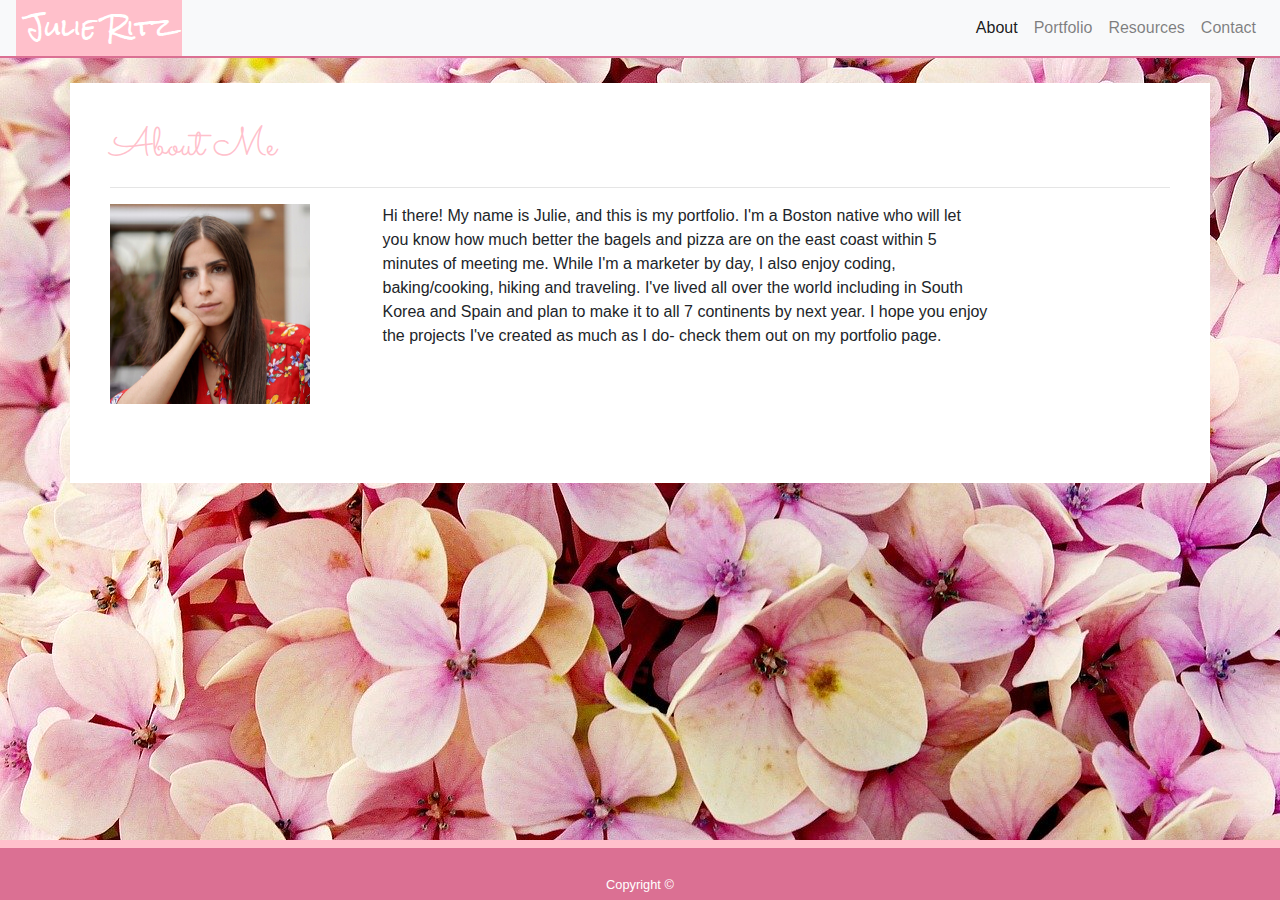
<file: index.html>
<!DOCTYPE html>
<html lang="en-us">

<head>

  <meta charset="UTF-8">
  <meta name="viewport" content="width=device-width, initial-scale=1, shrink-to-fit=no">

  <title>Basic Portfolio</title>

  <link rel="stylesheet" href="https://stackpath.bootstrapcdn.com/bootstrap/4.4.1/css/bootstrap.min.css" />
  <link rel="stylesheet" href="./assets/css/style.css" />
  <link href="https://fonts.googleapis.com/css2?family=Rock+Salt&family=Sacramento&display=swap" rel="stylesheet">

</head>

<body>

  <nav class="navbar navbar-expand-lg navbar-light bg-light">
    <a class="navbar-main" href="#">Julie Ritz</a>
    <button class="navbar-toggler" type="button" data-toggle="collapse" data-target="#navbarNav"
      aria-controls="navbarNav" aria-expanded="false" aria-label="Toggle navigation">
      <span class="navbar-toggler-icon"></span>
    </button>
    <div class="collapse navbar-collapse" id="navbarNav">
      <ul class="nav navbar-nav ml-auto">
        <li class="nav-item active">
          <a class="nav-link" href="index.html">About <span class="sr-only">(current)</span></a>
        </li>
        <li class="nav-item">
          <a class="nav-link" href="portfolio.html">Portfolio</a>
        </li>
        <li class="nav-item">
          <a class="nav-link" href="resources.html">Resources</a>
        </li>
        <li class="nav-item">
          <a class="nav-link" href="contact.html">Contact</a>
        </li>
      </ul>
    </div>
  </nav>

  <body background="./assets/images/hydrangea2.jpg">

    <div class="col-xs-11 col-sm-4 col-md-11 col-lg-12">
      <div class="container-md">
        <h1 class="col-lg-offset-3">About Me</h1>
        <hr width="100%">
        <div class="row">
          <div class="col-xs-4 col-sm-5 col-md-4 col-lg-3">
            <img src="assets/images/Cropped Profile Picture.png">
          </div>
          <div class="col-xs-4 col-sm-5 col-md-8 col-lg-7">
            <p>Hi there! My name is Julie, and this is my portfolio. I'm a Boston native who will let you know how much
              better the bagels and pizza are on the east coast within 5 minutes of meeting me. While I'm a marketer by
              day, I also enjoy coding, baking/cooking, hiking and traveling. I've lived all over the world including in
              South Korea and Spain and plan to make it to all 7 continents by next year. I hope you enjoy the projects
              I've created as much as I do- check them out on my portfolio page.</p>
          </div>
        </div>
      </div>
    </div>

    <footer id="sticky-footer" class="py-4 fixed-bottom">
      <div class="container text-center">
        <small>Copyright &copy; </small>
      </div>
    </footer>
    </div>
  </body>

</html>
</file>
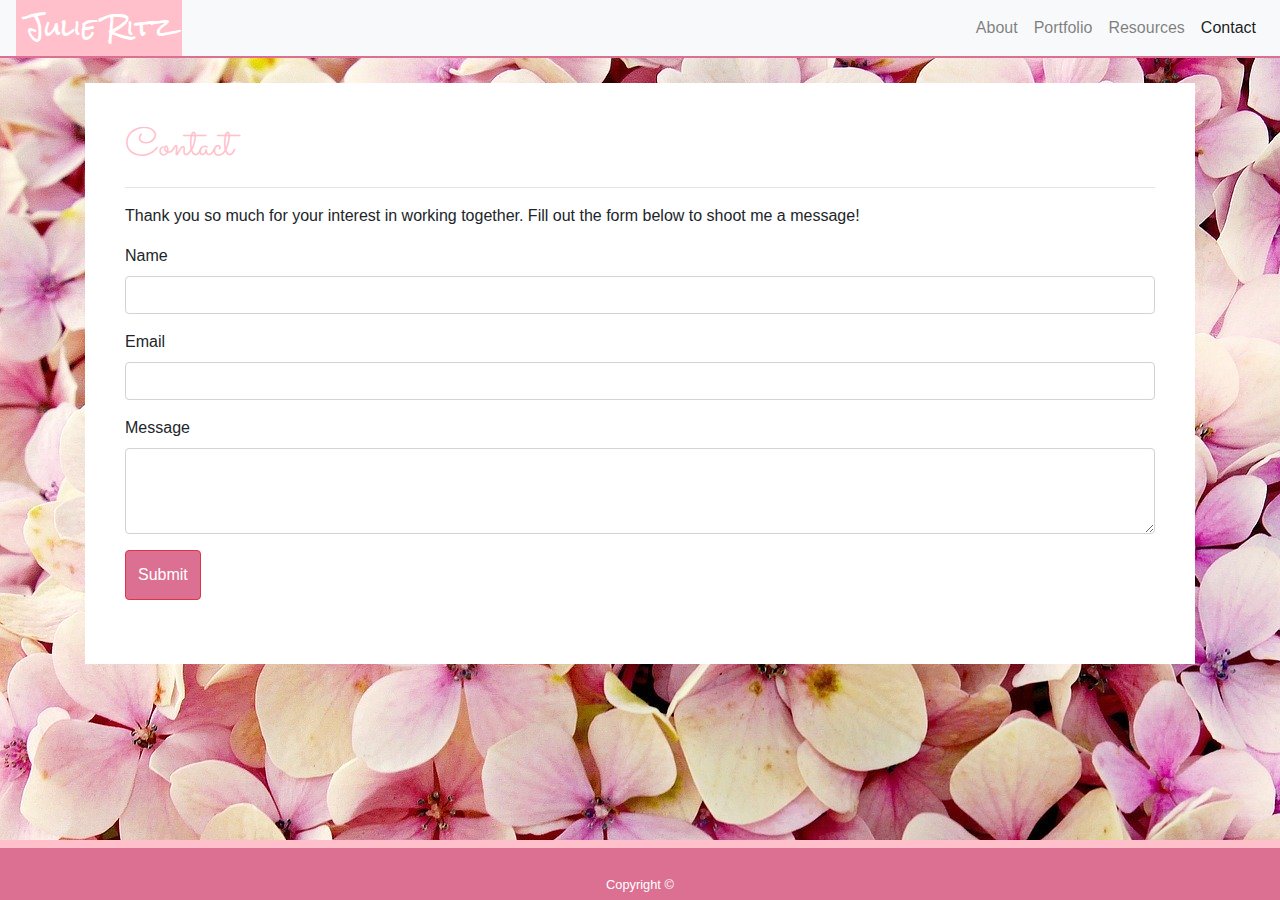
<file: contact.html>
<!DOCTYPE html>
<html lang="en-us">

<head>

  <meta charset="UTF-8">
  <meta name="viewport" content="width=device-width, initial-scale=1, shrink-to-fit=no">

  <title>Basic Portfolio</title>

  <link rel="stylesheet" href="https://stackpath.bootstrapcdn.com/bootstrap/4.4.1/css/bootstrap.min.css" />
  <link rel="stylesheet" href="./assets/css/style.css" />
  <link href="https://fonts.googleapis.com/css2?family=Rock+Salt&family=Sacramento&display=swap" rel="stylesheet">

</head>

<body>
  <nav class="navbar navbar-expand-lg navbar-light bg-light">
    <a class="navbar-main" href="#">Julie Ritz</a>
    <button class="navbar-toggler" type="button" data-toggle="collapse" data-target="#navbarNav"
      aria-controls="navbarNav" aria-expanded="false" aria-label="Toggle navigation">
      <span class="navbar-toggler-icon"></span>
    </button>
    <div class="collapse navbar-collapse" id="navbarNav">
      <ul class="nav navbar-nav ml-auto">
        <li class="nav-item">
          <a class="nav-link" href="index.html">About</a>
        </li>
        <li class="nav-item">
          <a class="nav-link" href="portfolio.html">Portfolio</a>
        </li>
        <li class="nav-item">
          <a class="nav-link" href="resources.html">Resources</a>
        </li>
        <li class="nav-item active">
          <a class="nav-link" href="contact.html">Contact <span class="sr-only">(current)</span></a>
        </li>
      </ul>
    </div>
  </nav>

  <body background="./assets/images/hydrangea2.jpg">
    <div class="col-xs-11 col-sm-4 col-md-9 col-lg-12">
      <div class="container">
        <div class="container-md">
          <h1 class="col-lg-offset-3">Contact</h1>
          <hr width="100%">
          <div>
            <p>Thank you so much for your interest in working together. Fill out the form below to shoot me a message!
            </p>
          </div>
          <form>
            <div class="form-group">
              <label for="exampleInputEmail1">Name</label>
              <input type="name" class="form-control" id="exampleInputName">
            </div>
            <div class="form-group">
              <label for="exampleInputPassword1">Email</label>
              <input type="email" class="form-control" id="exampleInputEmail1">
            </div>
            <div class="form-group">
              <label for="exampleFormControlTextarea1">Message</label>
              <textarea class="form-control" id="exampleFormControlTextarea1" rows="3"></textarea>
            </div>
            <button type="submit" class="btn btn-danger" a href="mailto:julie.ritz@gmail.com">Submit</button></a>
          </form>
          <br>
        </div>
      </div>
    </div>

    <footer id="sticky-footer" class="py-4 fixed-bottom">
      <div class="container text-center">
        <small>Copyright &copy; </small>
      </div>
    </footer>
    </div>
  </body>

</html>
</file>
<file: assets/css/style.css>
.navbar {
    padding-top: 0px;
    padding-bottom: 0px;
    border-bottom: 2px solid #DB7093;
}

.navbar-main {
    font-family: 'Rock Salt', cursive;
    font-size: 25px;
    padding: 9px;
    color: #ffffff;
    background-color: #FFC0CB;
}

.container-md {
    min-height: 400px;
    padding: 40px;
    margin-top: 25px;
    background-color: #ffffff;
}

h1 {
    font-family: 'Sacramento', cursive;
    color: #FFC0CB;
}

.left {
    float: left;
    padding: 0 10px 0 0;
}

p {
   font-family: 'Arial', 'Helvetica Neue', Helvetica, sans-serif;

}

#sticky-footer {
    bottom: 0;
    width: 100%;
    height: 60px;
    color: #ffffff;
    border-top: 8px solid #FFC0CB;
    background-color: #DB7093;
    border-color: #FFC0CB;
  }

.btn {
    font-family: 'Arial', 'Helvetica Neue', Helvetica, sans-serif;
    background-color: #DB7093;
    padding: 12px;
}

.img-responsive {
    padding: 10px;
}

.col-lg-12 {
    margin-bottom: 35px;
}
</file>
